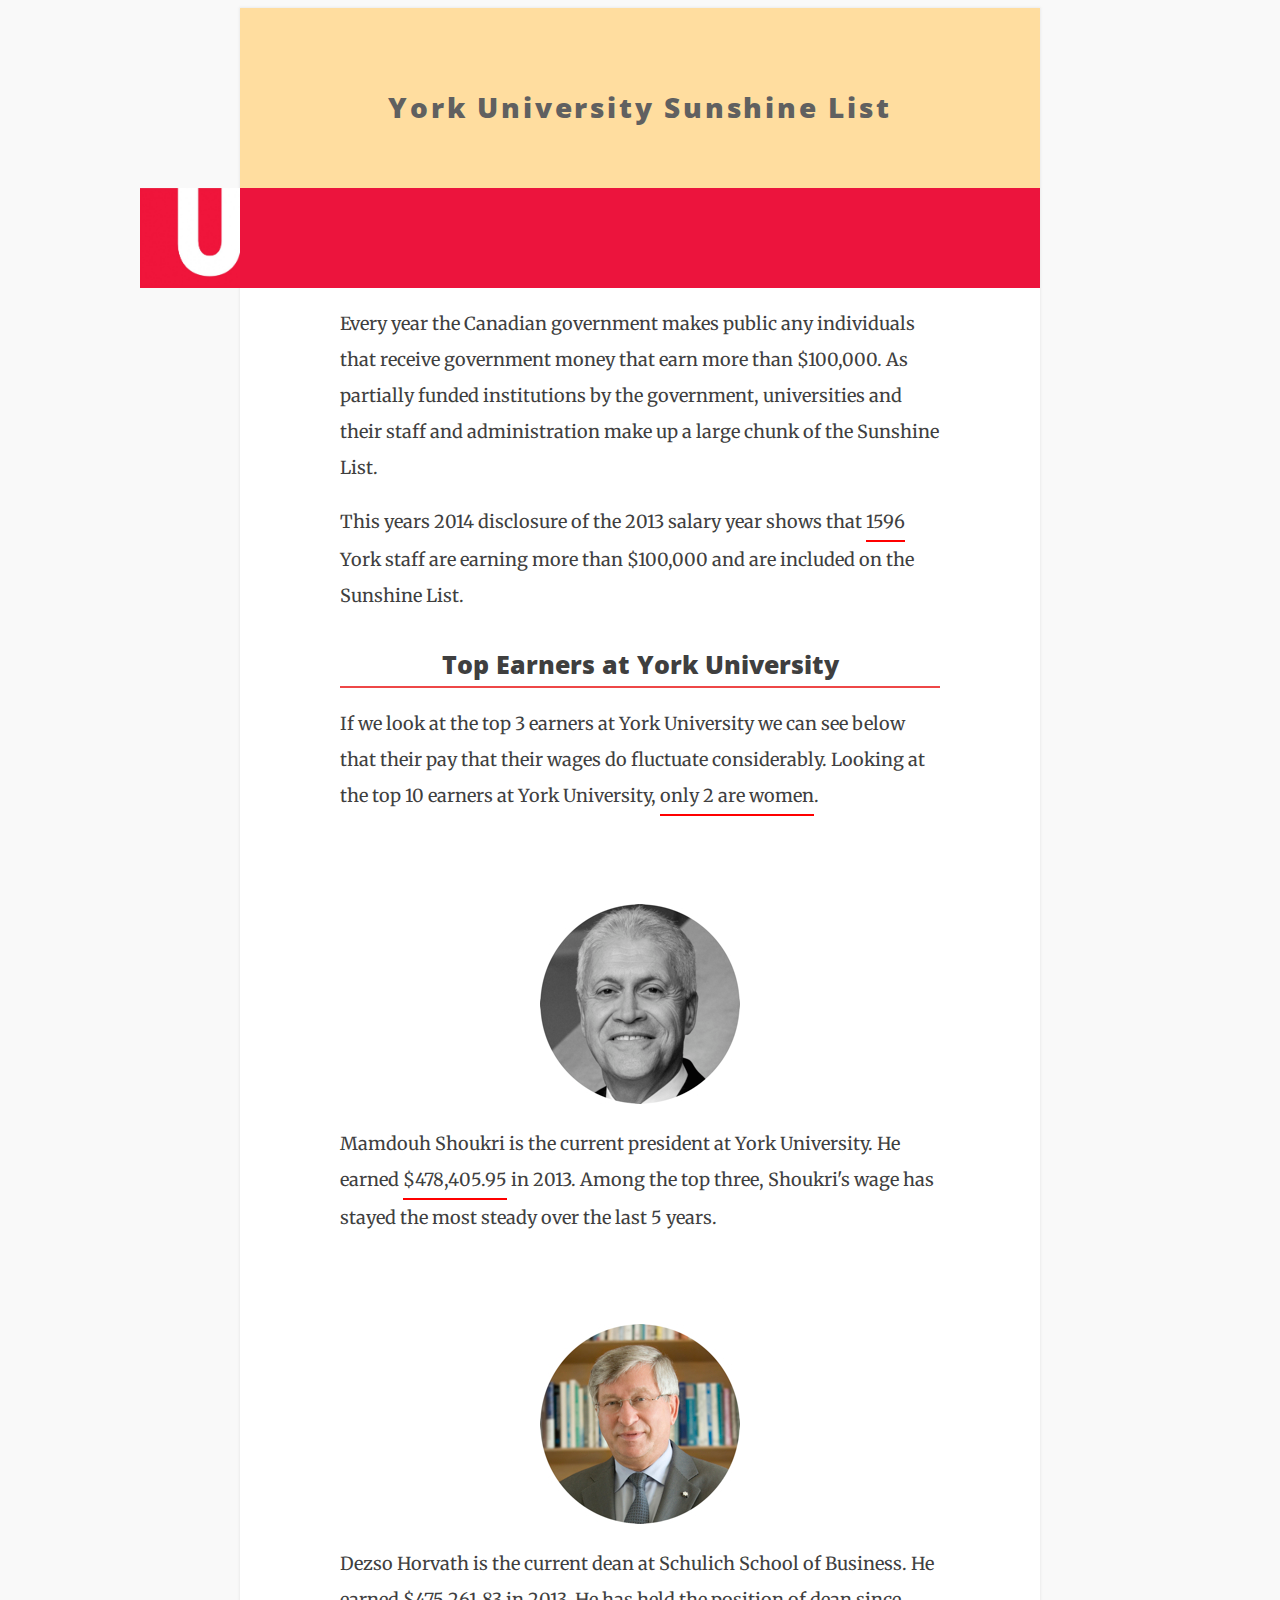
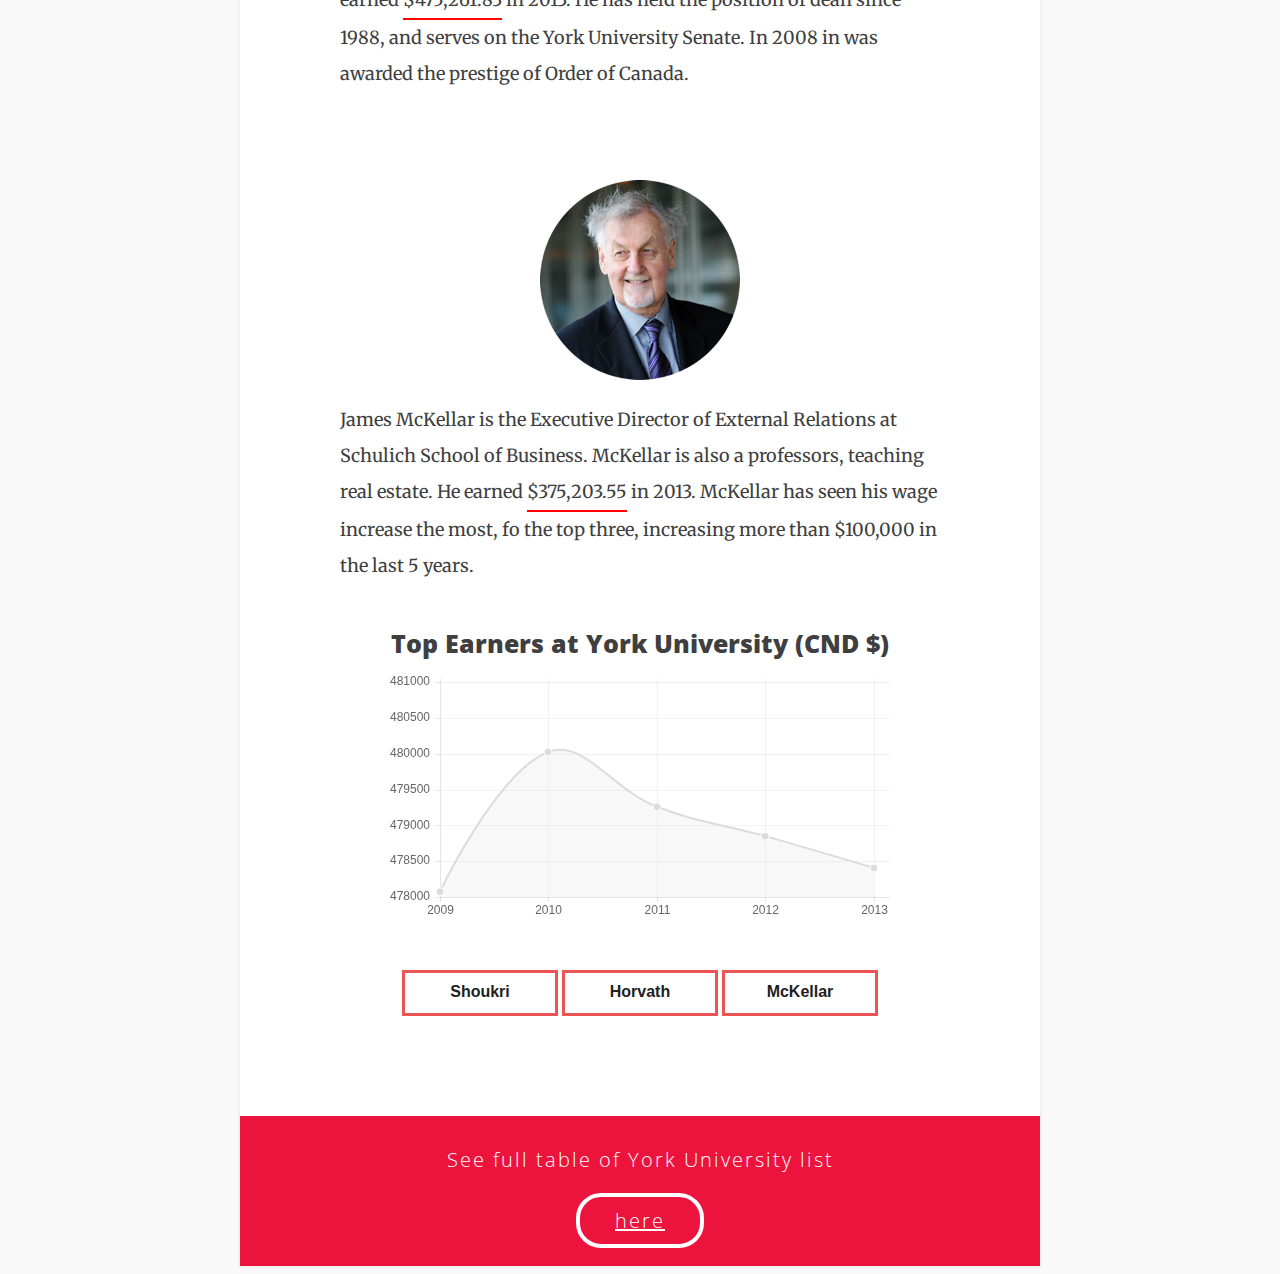
<file: index.html>
<!DOCTYPE html>
<html>
<head>
  <title>York University Sunshine List</title>
  <link rel="stylesheet" type="text/css" href="style/style.css">
  <script src="script/Chart.js"></script>
  <link href='http://fonts.googleapis.com/css?family=Droid+Sans:700' rel='stylesheet' type='text/css'>
  <link href='http://fonts.googleapis.com/css?family=Merriweather:400' rel='stylesheet' type='text/css'>
  <link href='http://fonts.googleapis.com/css?family=Open+Sans:300,800' rel='stylesheet' type='text/css'>
</head>
<body>

  <section>
    <h3>York University Sunshine List</h3>
    <header><img id="york-image" src="img/york-logo.jpg"></header>

    <p>Every year the Canadian government makes public any individuals that receive government money that earn more than $100,000. As partially funded institutions by the government, universities and their staff and administration make up a large chunk of the Sunshine List.</p>

    <p>This years 2014 disclosure of the 2013 salary year shows that <span class="bold">1596</span> York staff are earning more than $100,000 and are included on the Sunshine List.</p>

    <h4>Top Earners at York University</h4>

    <p>If we look at the top 3 earners at York University we can see below that their pay that their wages do fluctuate considerably. Looking at the top 10 earners at York University, <span class="bold">only 2 are women</span>.</p>

    <img class="top" src="img/shoukri.jpg">
    <p>Mamdouh Shoukri is the current president at York University. He earned <span class="bold">$478,405.95</span> in 2013. Among the top three, Shoukri's wage has stayed the most steady over the last 5 years.</p>

    <img class="top" src="img/horvath.jpg">
    <p>Dezso Horvath is the current dean at Schulich School of Business. He earned <span class="bold">$475,261.83</span> in 2013. He has held the position of dean since 1988, and serves on the York University Senate. In 2008 in was awarded the prestige of Order of Canada.</p>

    <img class="top" src="img/mckellar.png">
    <p>James McKellar is the Executive Director of External Relations at Schulich School of Business. McKellar is also a professors, teaching real estate. He earned <span class="bold">$375,203.55</span> in 2013. McKellar has seen his wage increase the most, fo the top three, increasing more than $100,000 in the last 5 years.</p>

    <h5>Top Earners at York University (CND $)</h4>
    <div style="margin:0 auto;padding:0;width:500px;height:400px">
      <div>
        <canvas id="canvas"></canvas>
      </div>
    </div>

    <ul>
      <li id="one">Shoukri</li>
      <li id="two">Horvath</li>
      <li id="three">McKellar</li>
    </ul>

    <footer>See full table of York University list <a id="sunshine" href="sunshine-list/index.html">here</a></footer>

  </section>
  <script type="text/javascript" src="script/jquery.js"></script>
  <script type="text/javascript" src="script/script.js"></script>
</body>
</html>
</file>
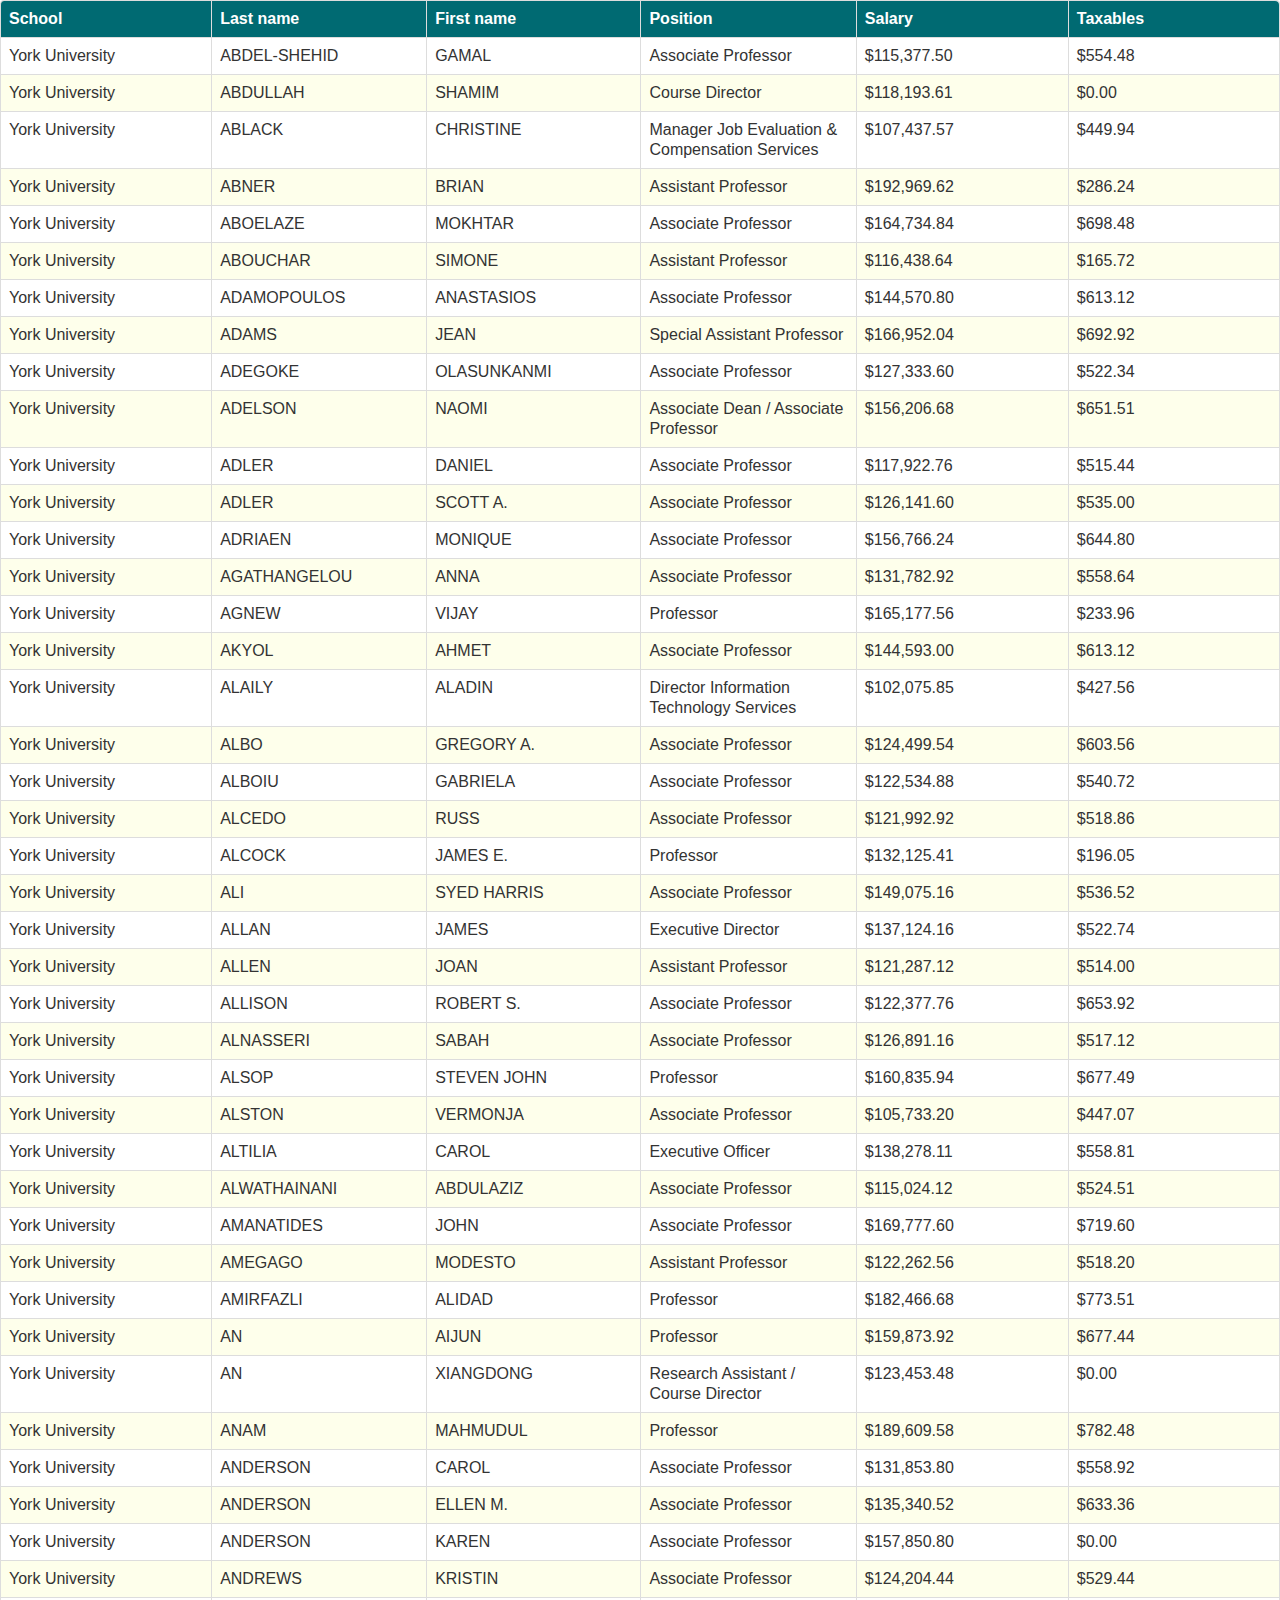
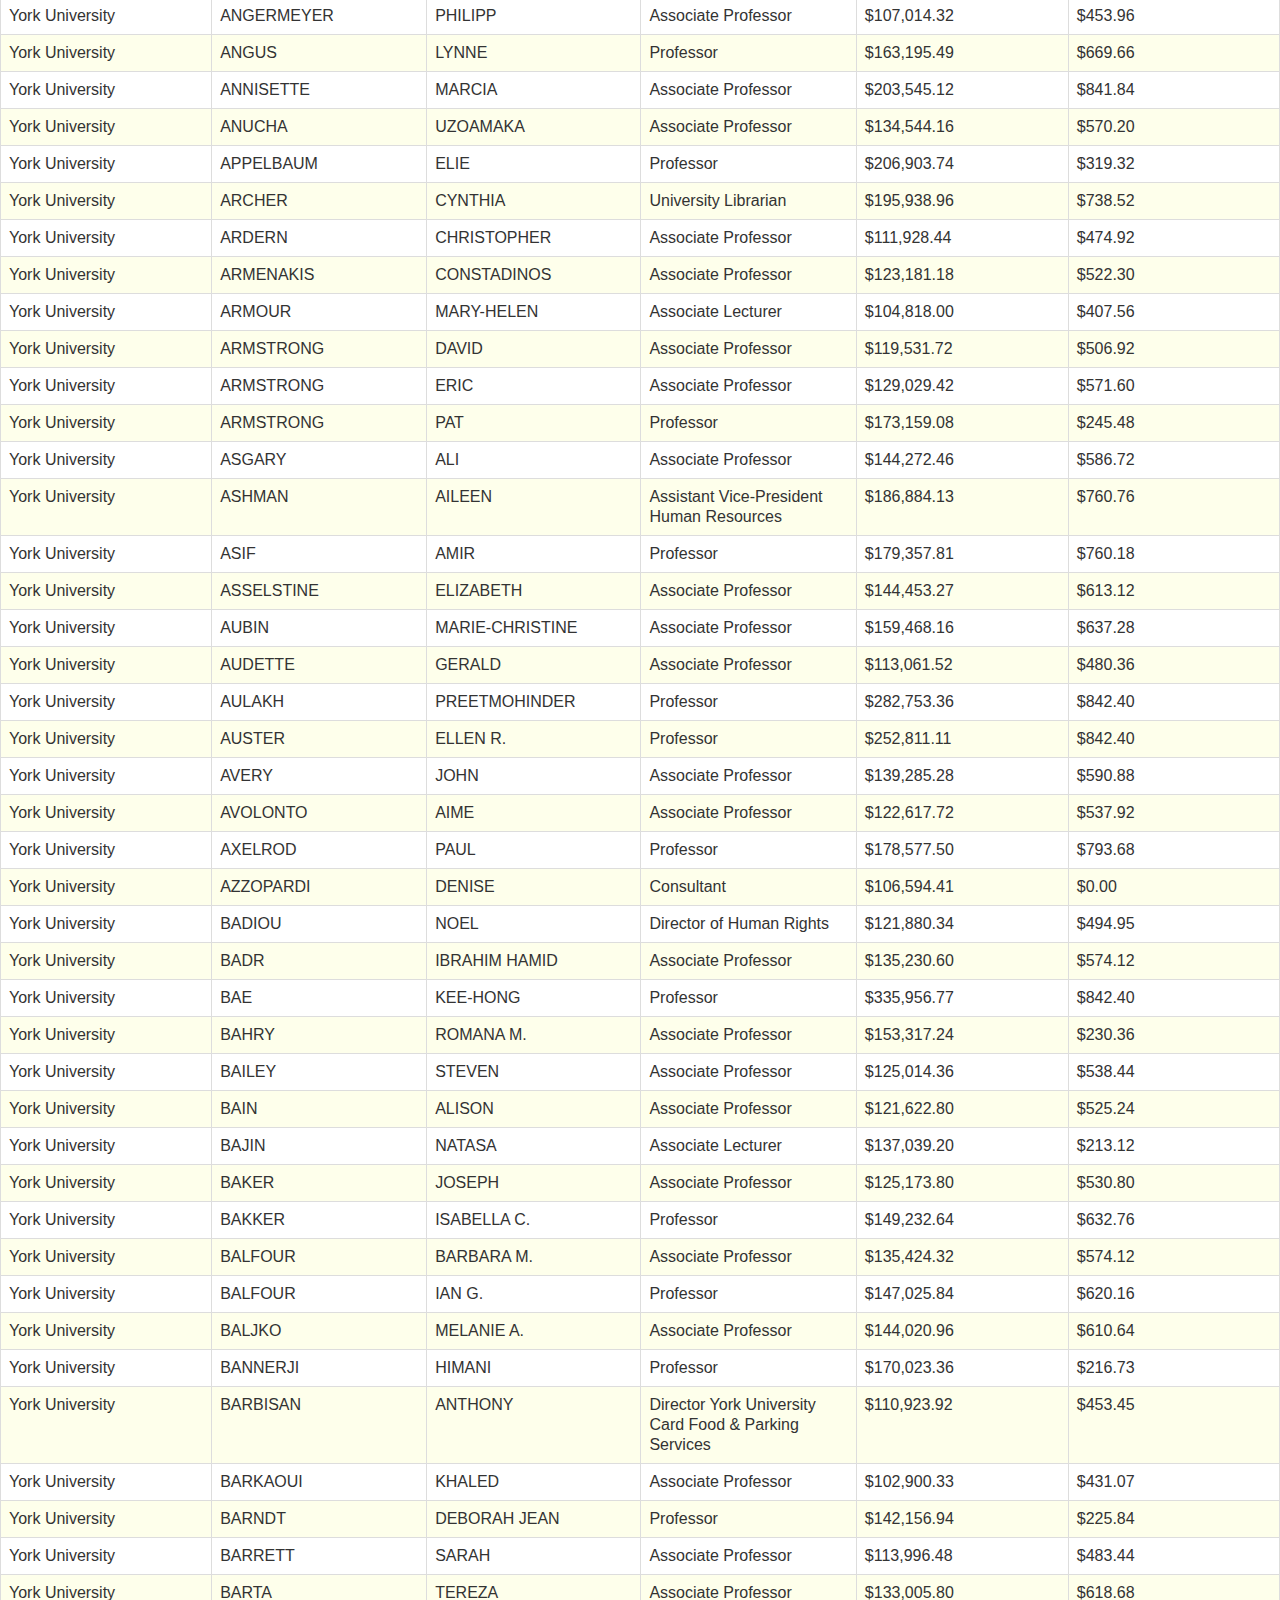
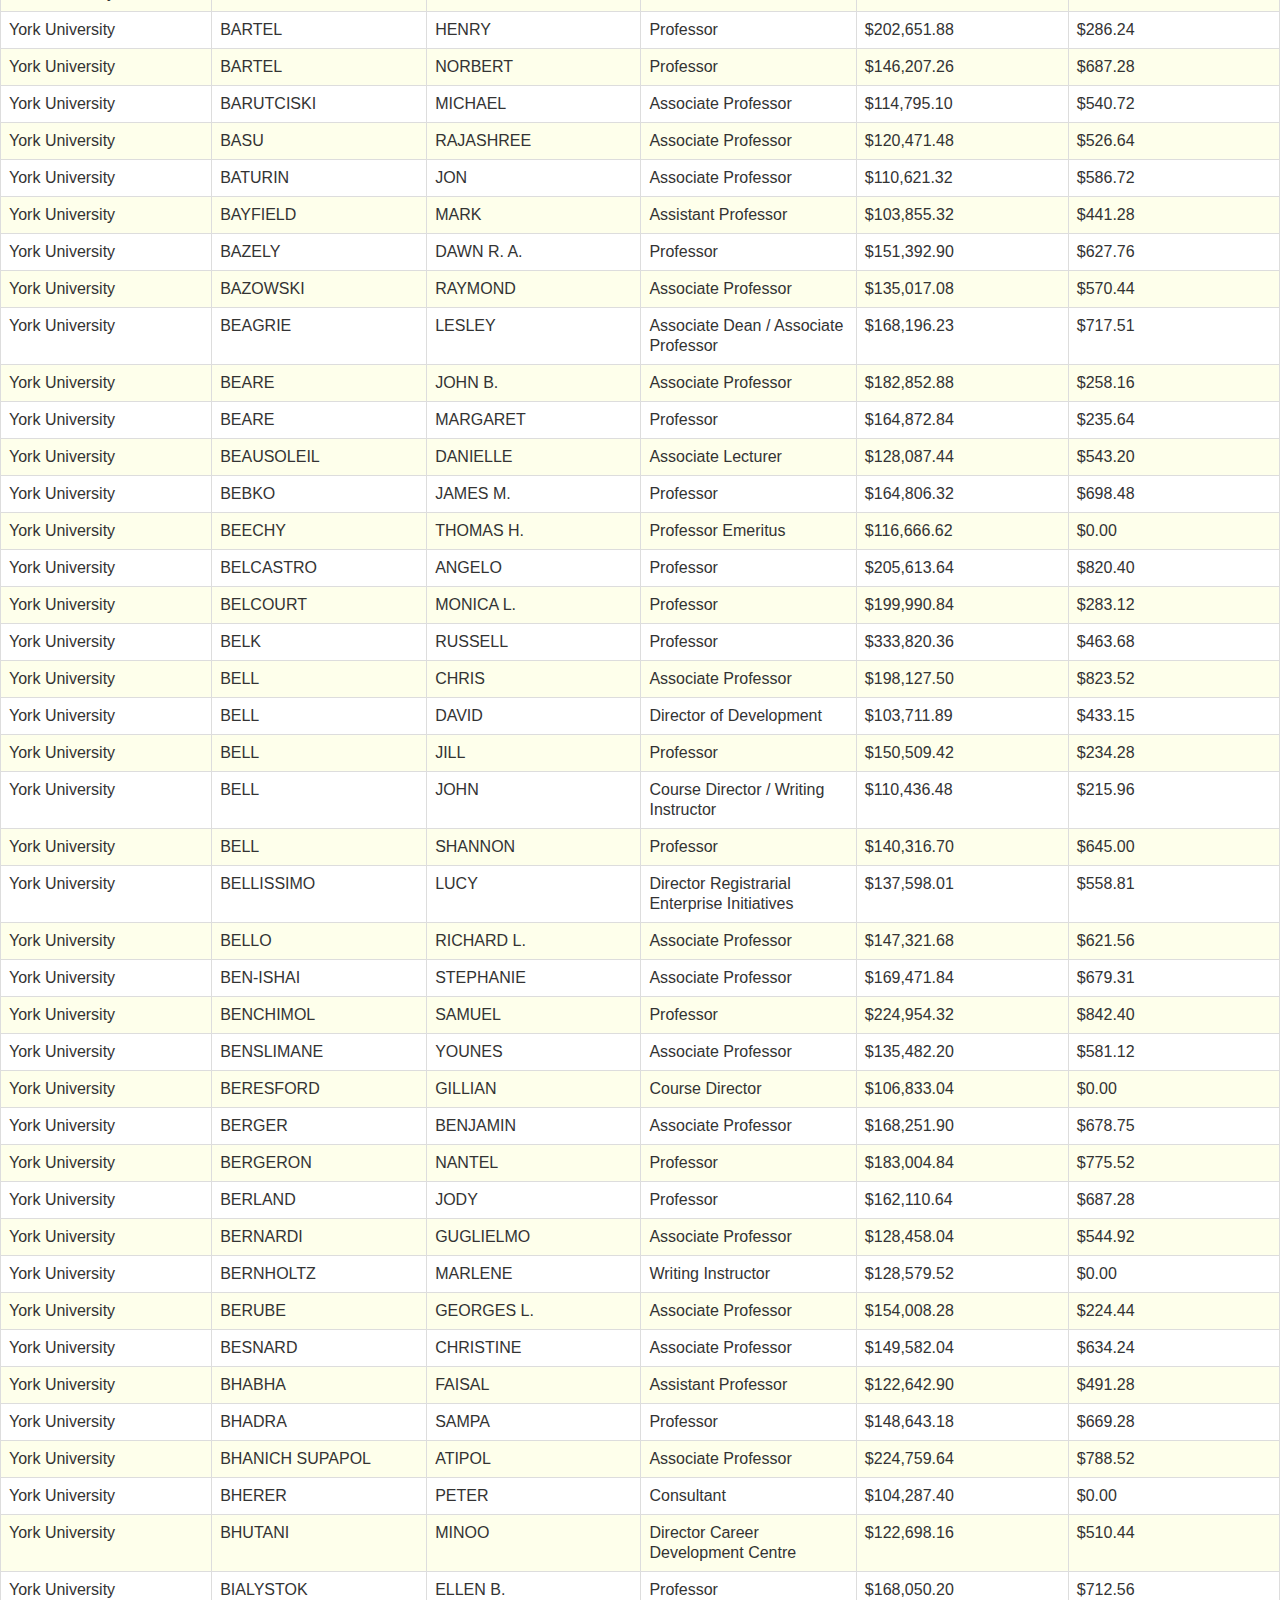
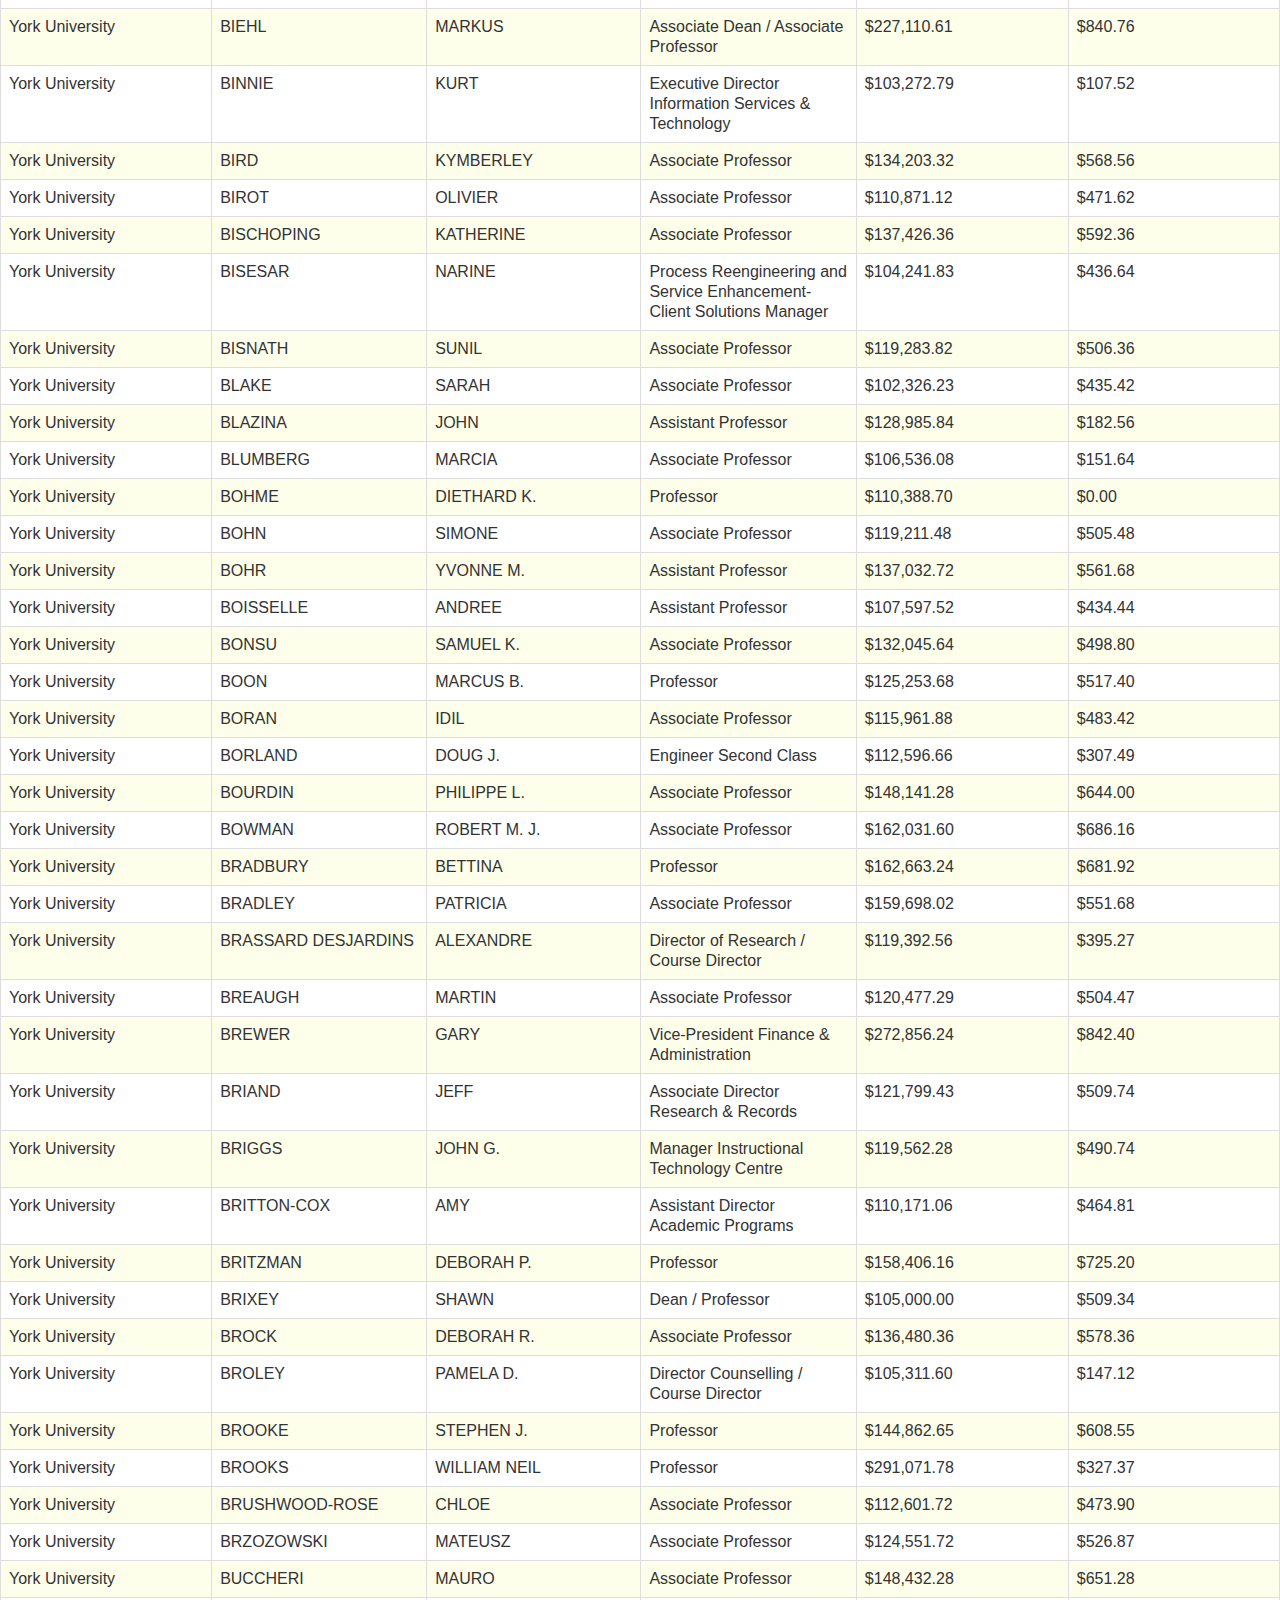
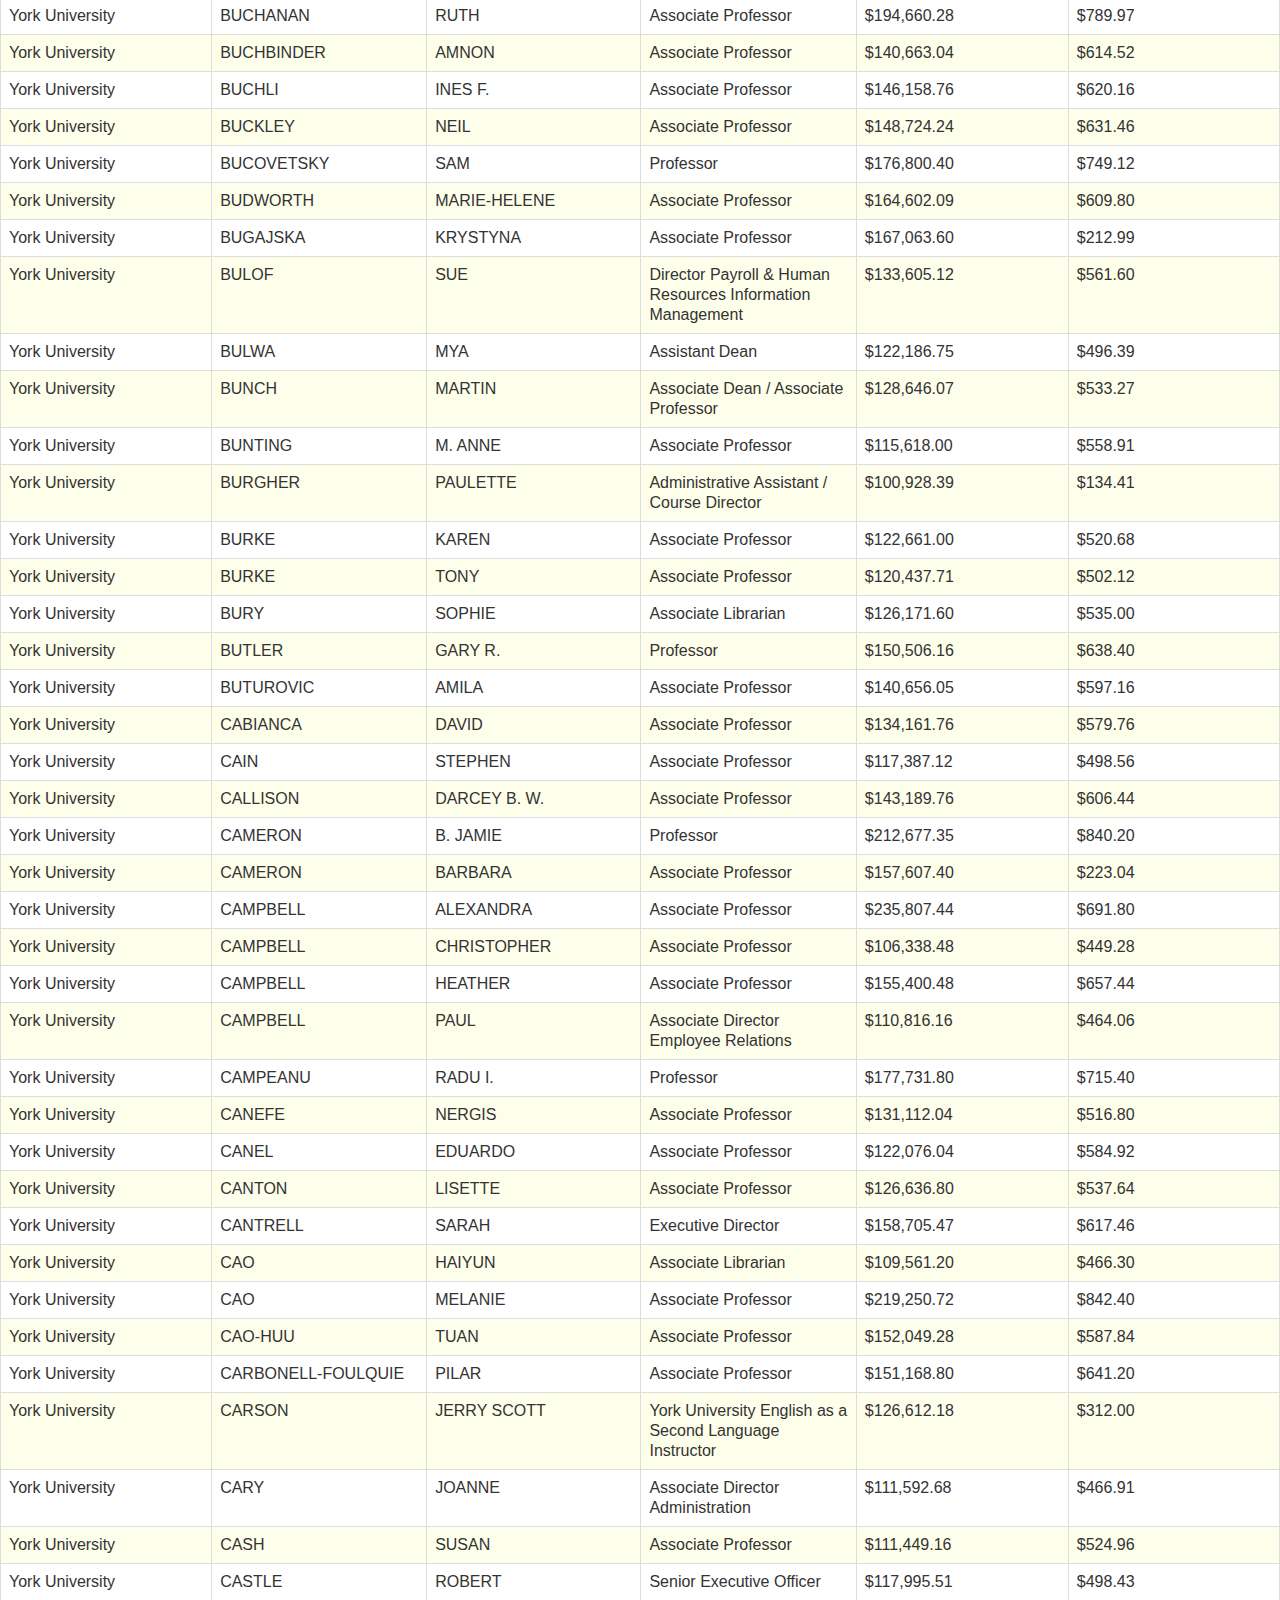
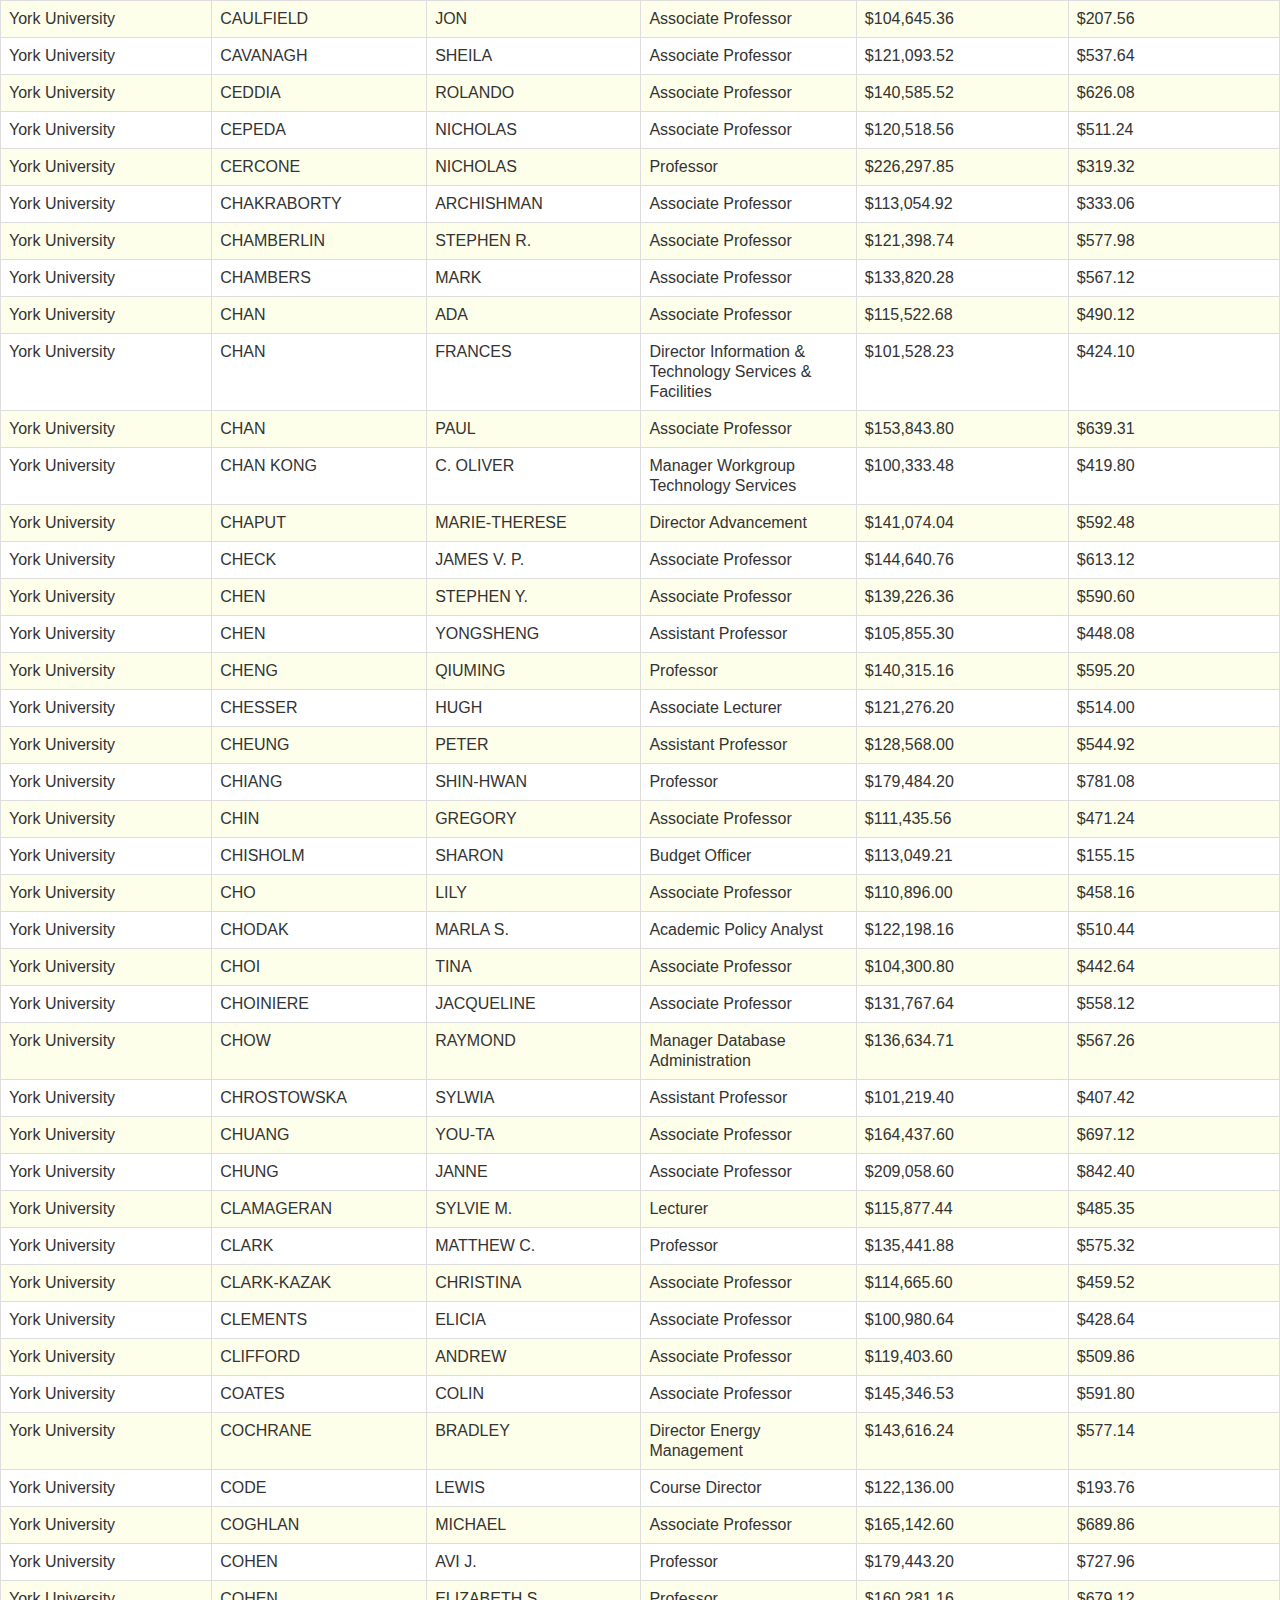
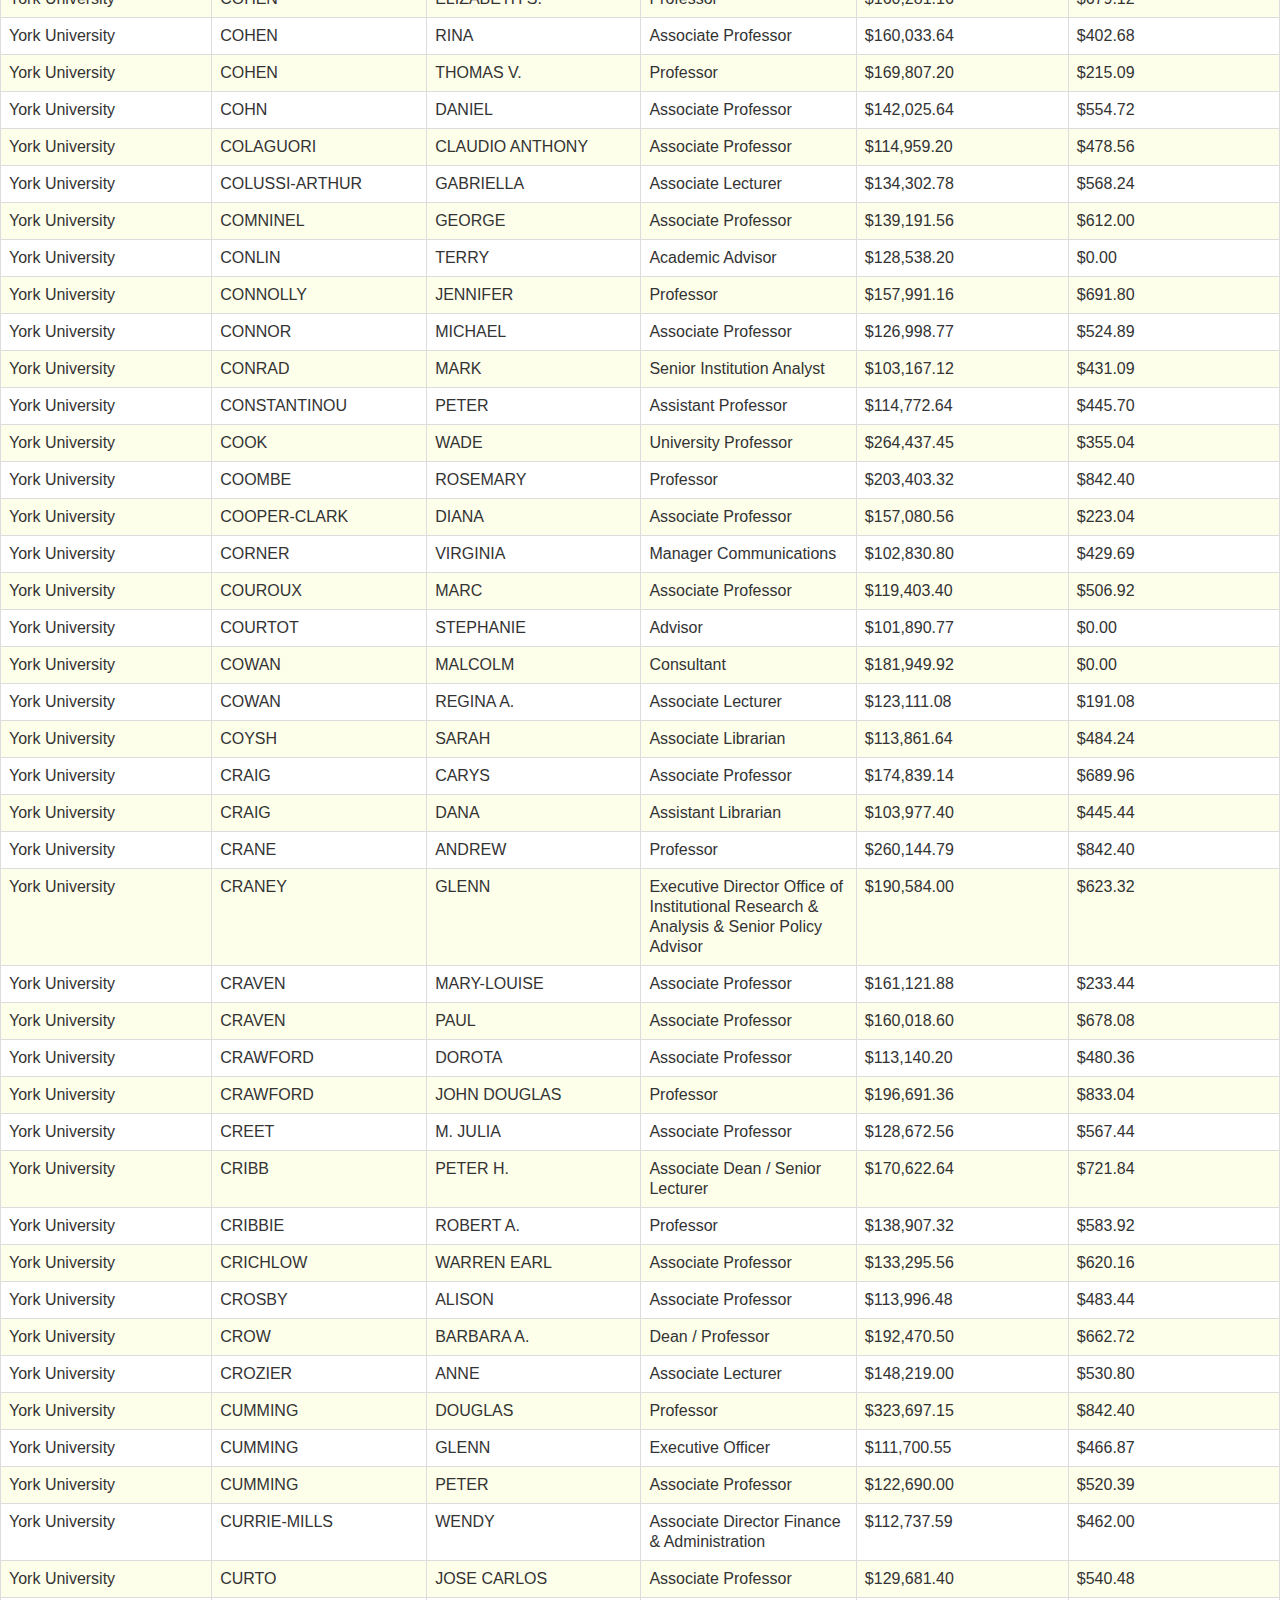
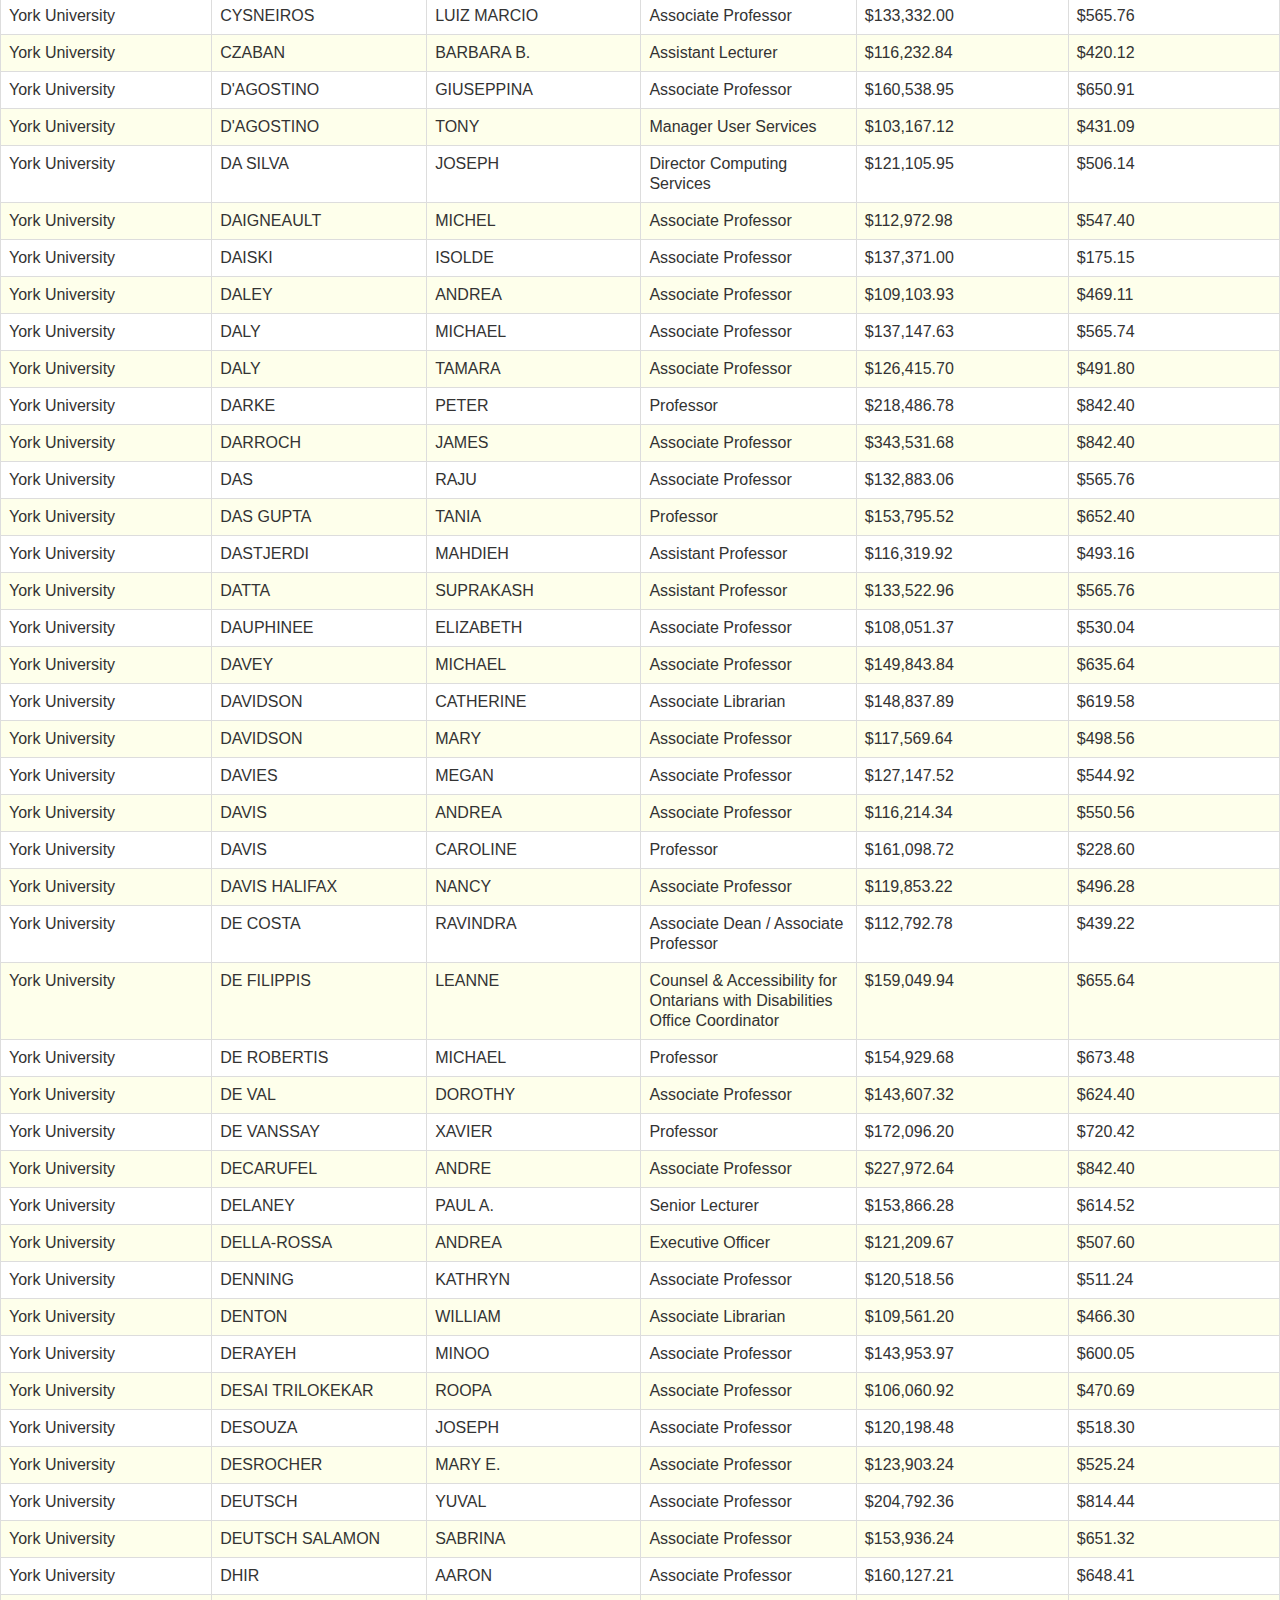
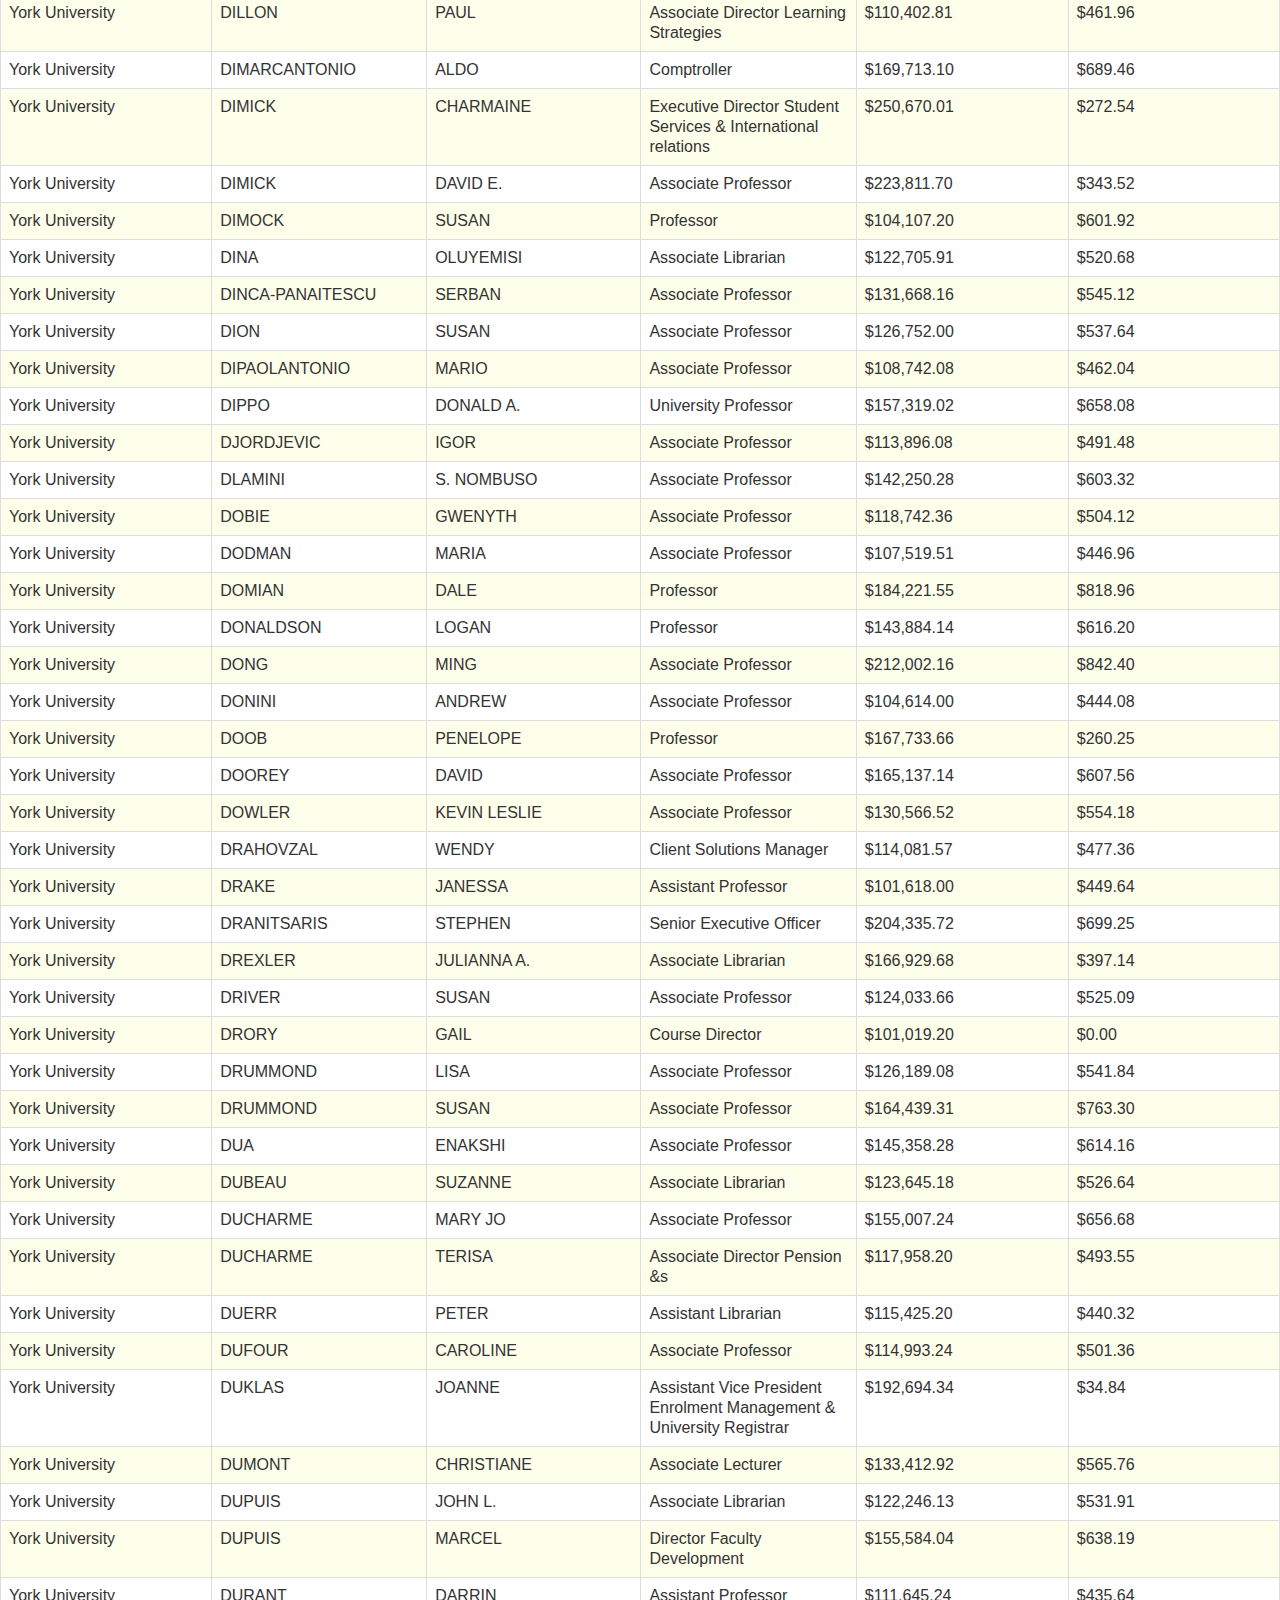
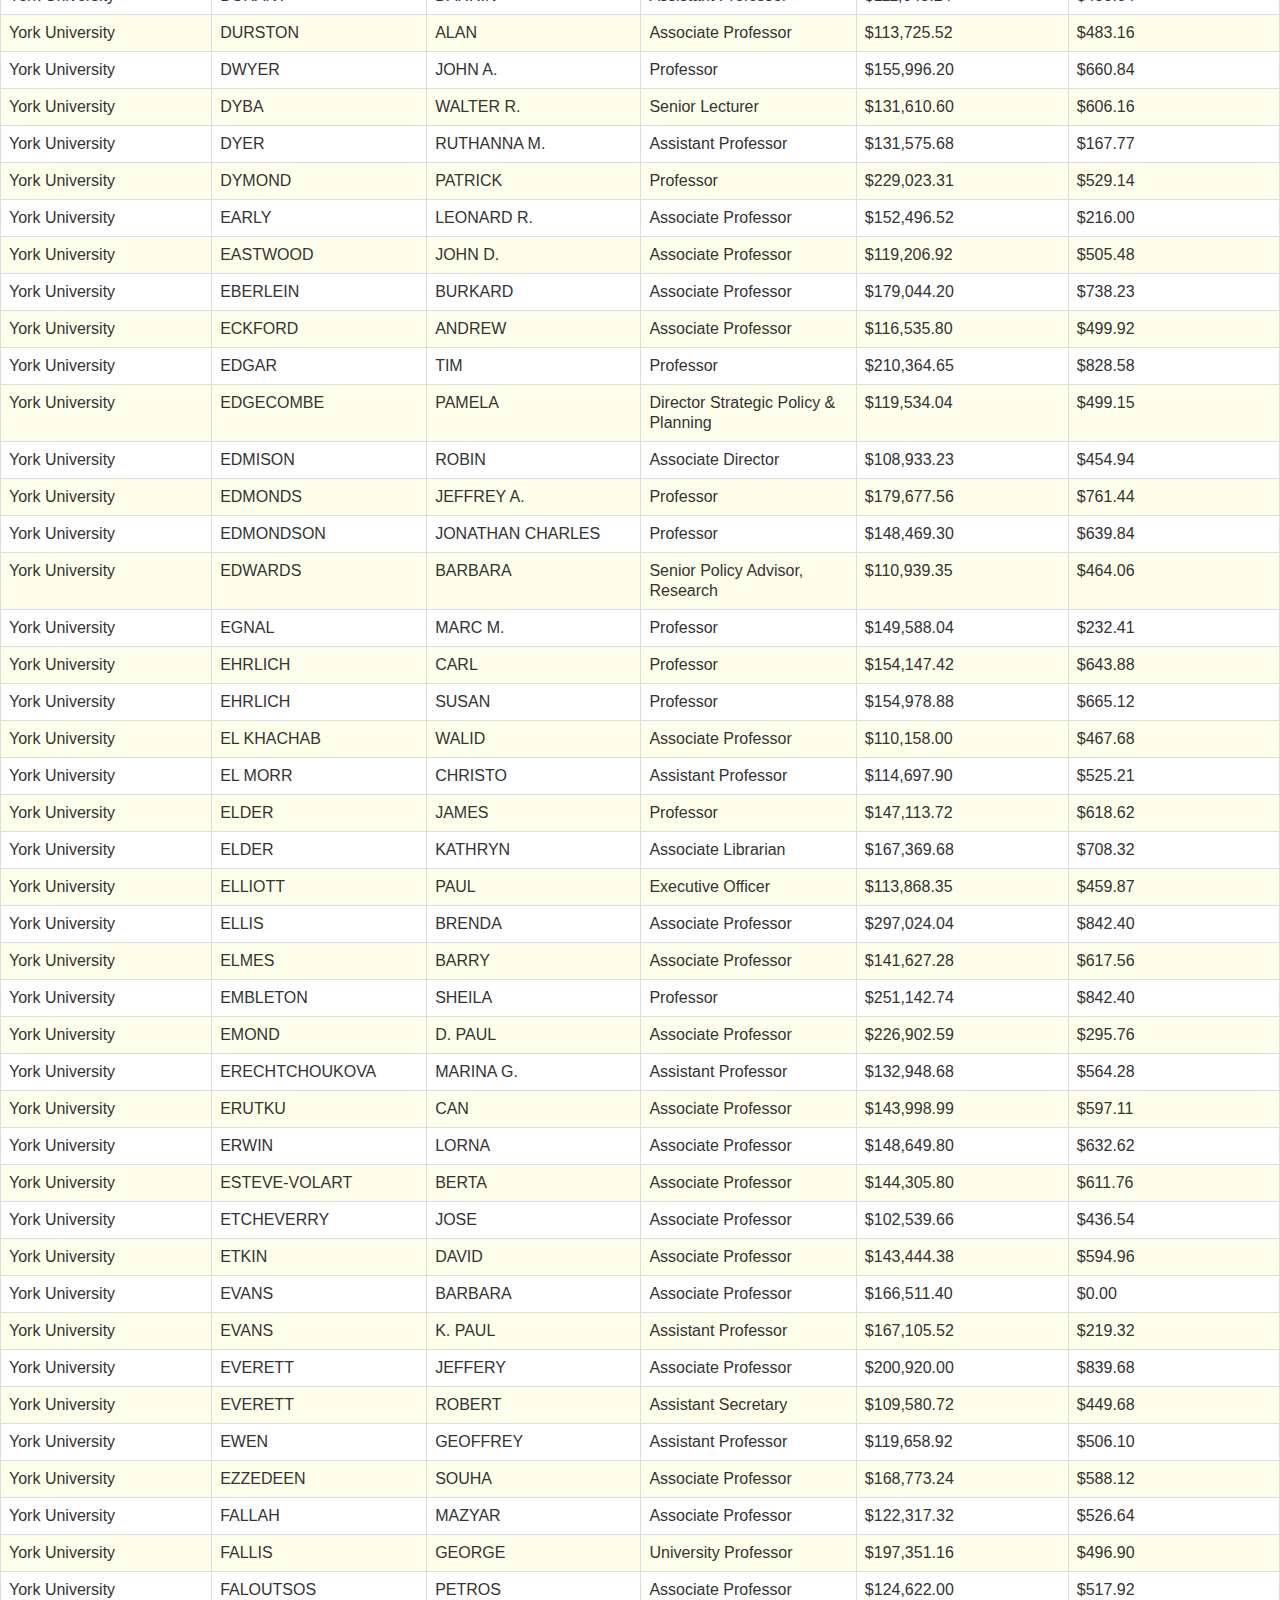
<file: sunshine-list/index.html>
<html>
<head>
	<title>YorkU Sunshine List</title>
  <link rel="stylesheet" type="text/css" href="style/bootstrap.css">
	<link rel="stylesheet" type="text/css" href="style/style.css">
	<link rel="stylesheet" type="text/css" href="style/jquery.dynatable.css">
</head>
<body>

	<table id="my-ajax-table" class="table table-bordered">
	  <thead>
	    <th data-dynatable-column="school" class="dynatable-head">School</th>
	    <th data-dynatable-column="last" class="dynatable-head">Last name</th>
	    <th data-dynatable-column="first" class="dynatable-head">First name</th>
	    <th data-dynatable-column="position" class="dynatable-head">Position</th>
	    <th data-dynatable-column="salary" class="dynatable-head">Salary</th>
	    <th data-dynatable-column="taxables" class="dynatable-head">Taxables</th>
	  </thead>
	  <tbody>
	  </tbody>
	</table>

	<script type="text/javascript" src="../script/jquery.js"></script>
	<script type="text/javascript" src="script/jquery.dynatable.js"></script>
	<script type="text/javascript" src="script/script.js"></script>
</body>
</html>
</file>
<file: style/style.css>
body {
  background-color: rgba(153, 153, 153, 0.06);
}

h3 {
  font-family: 'Open Sans', sans-serif;
  text-align: center;
  font-size: 28px;
  font-weight: 900;
  background-color: rgb(255, 221, 159);
  color: #606060;
  width: 800px;
  margin: 0 auto;
  padding: 0;
  margin-left: -100px;
  height: 100px;
  margin-top: -100px;
  padding-top: 80px;
  letter-spacing: 0.1em;
}

footer {
  font-family: 'Open Sans', sans-serif;
  text-align: center;
  font-size: 20px;
  font-weight: 100;
  background-color: rgb(236, 20, 61);
  color: #fff;
  width: 800px;
  margin: 0 auto;
  padding: 0;
  margin-left: -100px;
  letter-spacing: 0.1em;
  bottom: 0;
  margin-top: 100px;
  height: 120px;
  margin-bottom: -100px;
  padding-top: 30px;
}

section {
  margin: 0 auto;
  padding: 0;
  text-align: center;
  width: 600px;
  background-color: white;
  padding:  100px;
  box-shadow: rgba(153, 153, 153, 0.12) 0px 0px 2px 1px;
  -webkit-box-shadow: rgba(153, 153, 153, 0.12) 0px 0px 2px 1px;
}

section p {
  font-family: merriweather;
  font-size: 18px;
  line-height: 2em;
  color: #3F3F3F;
  text-align: left;
}

img {
  width: 200px;
}

img.top {
  margin-top: 70px;
}

ul {
  margin: 0 auto;
  padding: 0;
  text-align: center;
  list-style: none;
  width: 500px;
  margin-top: -100px;
}

ul li {
  display: inline-block;
  width: 150px;
  height: 30px;
  font-family: sans-serif;
  text-align: center;
  padding-top: 10px;
  border: 3px solid rgba(228, 27, 27, 0.75);
  font-family: font-family: 'Droid Sans', sans-serif;
  font-weight: 900;
  color: rgb(34, 30, 30);
}

ul li:hover {
  background-color: #FF7474;
  color: rgb(34, 30, 30);
}

header {
  height: 100px;
  background-color: rgb(236, 20, 61);
  width: 800px;
  margin-left: -100px;
}

#york-image {
  width: 100px;
  position: relative;
  left: -450px;
}

span.bold {
  display: inline-block;
  font-family: merriweather;
  font-size: 18px;
  line-height: 2em;
  color: #3F3F3F;
  text-align: left;
  border-bottom: 2px solid red;
  padding-bottom: 0px;
}

h4, h5 {
  font-size: 25px;
  font-weight: 900;
  font-family: 'Open Sans', sans-serif;
  color: #3F3F3F;
  margin-bottom: 5px;
  border-bottom: 2px solid rgb(238, 71, 71);
  padding-bottom: 5px;
}

h5 {
  border: none;
}

a#sunshine {
  display: block;
  border: 4px solid white;
  padding: 5px;
  width: 100px;
  margin: 0 auto;
  padding: 10px;
  margin-top: 20px;
  text-align: center;
  -webkit-border-radius: 25px;
  border-radius: 25px;
  color: #fff;
}

a#sunshine:hover {
  background-color: #FF7474;
}
</file>
<file: sunshine-list/style/style.css>
table th {
	width: 200px;
}

th {
  background: #006a72;
}
th a {
  color: #fff;
}
th a:hover {
  color: #fff;
  text-decoration: underline;
}

.dynatable-search {
  float: right;
  margin-bottom: 10px;
}

.dynatable-pagination-links {
  float: right;
}

.dynatable-record-count {
  display: block;
  padding: 5px 0;
}

.dynatable-pagination-links span,
.dynatable-pagination-links li {
  display: inline-block;
}

.dynatable-page-link,
.dynatable-page-break {
  display: block;
  padding: 5px 7px;
}

.dynatable-page-link {
  cursor: pointer;
}

.dynatable-active-page,
.dynatable-disabled-page {
  cursor: text;
}
.dynatable-active-page:hover,
.dynatable-disabled-page:hover {
  text-decoration: none;
}

.dynatable-active-page {
  background: #006a72;
  border-radius: 5px;
  color: #fff;
}
.dynatable-active-page:hover {
  color: #fff;
}
.dynatable-disabled-page,
.dynatable-disabled-page:hover {
  background: none;
  color: #999;
}

tr:nth-child(even) {
    background-color: rgb(254, 255, 235);
}
</file>
